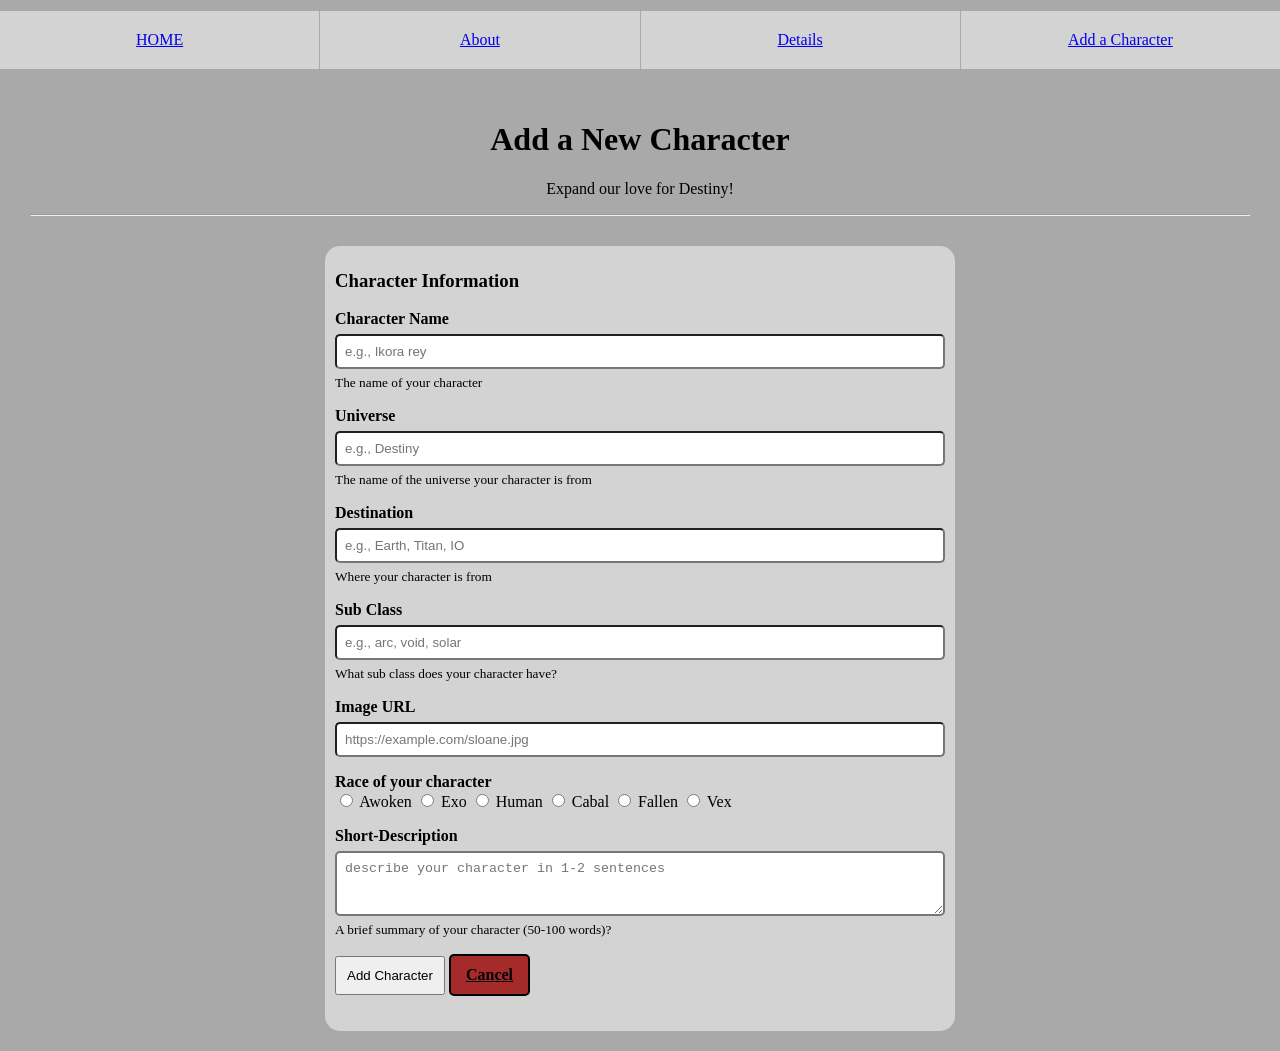
<file: new-character-form.html>
<!DOCTYPE html>
<html>
    <head>
        <link rel = "StyleSheet" href = "style.css">
    </head>
    <body>
        <nav>
            <ul>
                <li> <a href = "index.html">HOME</a>
                <li> <a href = "about.html">About</a>
                <li> <a href = "details.html">Details</a>
                <li> <a href = "new-character-form.html">Add a Character</a>
            </ul>
        </nav>
        <div class = "new-character-form-container">
            <div class = "new-character-form-top">
                <h1>Add a New Character</h1>
                <p>Expand our love for Destiny!</p>
                <hr>
            </div>
            <div class = "new-character-form-bottom">
                <h3>Character Information</h3>
                <form id = "CharacterForm">
                    <div class = "CharacterForm-Fields">
                        <label for = "CharacterName" class = "Form-Label">
                            <strong>Character Name</strong>
                        </label>
                        <input type = "text" id = "CharacterName" name = "name" placeholder = "e.g., Ikora rey" required class = "form-control">
                        <small>The name of your character</small>
                    </div>
                    <div class = "CharacterForm-Fields">
                        <label for = "Universe" class = "Form-Label">
                            <strong>Universe</strong>
                        </label>
                        <input type = "text" id = "Universe" name = "Universe" placeholder = "e.g., Destiny" required class = "form-control">
                        <small>The name of the universe your character is from</small>
                    </div>
                    <div class = "CharacterForm-Fields">
                        <label for = "Destination" class = "Form-Label">
                            <strong>Destination</strong>
                        </label>
                        <input type = "text" id = "Destination" name = "Destionation" placeholder = "e.g., Earth, Titan, IO" required class = "form-control">
                        <small>Where your character is from</small>
                    </div>
                    <div class = "CharacterForm-Fields">
                        <label for = "Sub-Class" class = "Form-Label">
                            <strong>Sub Class</strong>
                        </label>
                        <input type = "text" id = "Sub-Class" name = "Sub-Class" placeholder = "e.g., arc, void, solar" required class = "form-control">
                        <small>What sub class does your character have?</small>
                    </div>
                    <div class = "CharacterForm-Fields">
                        <label for = "Image-URL" class = "Form-Label">
                            <strong>Image URL</strong>
                        </label>
                        <input type = "text" id = "Image-URL" name = "Image-URL" placeholder = "https://example.com/sloane.jpg" required class = "form-control">
                    </div>
                    <div class = "CharacterForm-Fields">
                        <strong>Race of your character</strong>
                        <br>
                        <input type="radio" id="Awoken" name="Race" value="Awoken">
                        <label for="Awoken">Awoken</label>
                        <input type="radio" id="Exo" name="Race" value="Exo">
                        <label for="Exo">Exo</label>
                        <input type="radio" id="Human" name="Race" value="Human">
                        <label for="Human">Human</label>
                        <input type="radio" id="Cabal" name="Race" value="Cabal">
                        <label for="Cabal">Cabal</label>
                        <input type="radio" id="Fallen" name="Race" value="Fallen">
                        <label for="Fallen">Fallen</label>
                        <input type="radio" id="Vex" name="Race" value="Vex">
                        <label for="Vex">Vex</label>
                    </div>
                    <div class = "CharacterForm-Fields">
                        <label for = "shortDescription" class = "Form-Label">
                            <strong>Short-Description</strong>
                        </label>
                        <textarea id = "shortDescription" name = "shortDescription" placeholder = "describe your character in 1-2 sentences" rows = "3" required class = "form-control"></textarea>
                        <small>A brief summary of your character (50-100 words)?</small>
                    </div>
                    <div>
                        <button type = "submit" class = "submit-btn">Add Character</button>
                        <a href="index.html" class = "btn">Cancel</a>
                    </div>
                </form>
            </div>
        </div>
    </body>
</html>
</file>
<file: style.css>
body{
    border-width:0;
    padding: 0;
    margin: 0;
    background-color:darkgrey;
}
nav {
    background-color: darkgray;
    min-height: 80px;
    display: flex;
    align-items: center;
    justify-content: center;
}

nav ul {
    width: 100%;
    margin: 0;
    padding: 0;
    list-style: none;
    display: flex;
    gap: 1px;
}

nav li {
    flex: 1;
    padding: 20px;
    text-align: center;
    background-color: lightgray;
}

.banner-img {
    width:100%;
    border-radius:5px;
}
.Character img{
    width:200px;
    padding: 20px;
    border-radius:25px;
}
.container{
    width: 100%;
    display:flex;
    gap:5px;
    justify-content: left;
    flex-wrap: wrap;
}

.cell {
    width: 320px;
    min-width: 280px;
    box-sizing: border-box;
    border-radius:25px;
    display:flex;
    flex-direction:column;
    align-items: center;
    text-align: center;
    background-color: lightgrey;
    padding-bottom: 10px;
}

.Charactername{
    display: inline-block;
    padding:6px 12px;
    background-color:darkgrey;
    border-radius: 15px;
    margin-top: 8px;
}

.CharacterDetails{
    align-items:flex-end;
    border-radius:25px;
    width:90%;
    text-align:middle;
    margin-left:auto;
    margin-right:auto;
    margin-top:auto;
}
.Container-Details{
    display:flex;
    flex-wrap:nowrap;
    gap:24px;
    align-items:flex-start;
}

.Left-Details-Column{
    flex: 0 0 320px;
    padding-top: 0;
}

.Right-Details-Column{
    flex: 1 1 400px;
    padding: 0 50px 0;
    margin-top: 0;
}

.Detail-Img{
    height:100%;
    width:90%;
    max-width:320px;
    border-radius:25px;
}
.Details-Img-Container{
    height: 300px;
    margin-bottom:10%;
    width:100%;
    max-width:320px;
    display:flex;
}
.Details-Card{
    background-color:lightgray;
    border-radius:25px;
    padding:15px;
    width:100%;
    max-width:320px;
    box-sizing:border-box;
    overflow-wrap:anywhere;
}
.Outside-Container-Details{
    padding-top:2%;
    padding-left:2%;
    padding-right:2%;
}
.new-character-form-container{
    align-items:center;
    display:block;
    padding: 20px 30px 20px;
}
.new-character-form-top{
    text-align:center;
    margin-bottom: 30px;
}
.new-character-form-bottom{
    background-color:lightgray;
    padding: 5px 10px 20px;
    width:50%;
    margin: 0 auto;
    border-radius:15px;
}
.CharacterForm-Fields{
    display:block;
    margin-bottom: 16px;
}

.Form-Label,
.form-control,
.CharacterForm-Fields small {
    display:block;
}

.form-control {
    margin-top: 6px;
    margin-bottom: 6px;
    padding: 8px;
    width: 100%;
    box-sizing: border-box;
    border-width: 2px;
    border-radius:5px;
}
.btn{
    padding: 10px 15px 10px;
    background-color: brown;
    color: black;
    border-radius: 5px;
    font-weight: bold;
    border: 2px solid black;
    display: inline-block;
    margin-bottom: 15px;
}
.btn:hover{
    color:white;
    border: 2px solid white;
    background-color: darkbrown;
    text-decoration: underline;
}
.submit-btn{
    padding: 10px 10px 10px;
}
.form-search{
    font-size:medium;
    margin: 10px 5px 10px;
    padding: 8px;
    width: 75%;
    box-sizing: border-box;
    border-width: 2px;
    border-radius:5px;
}
</file>
